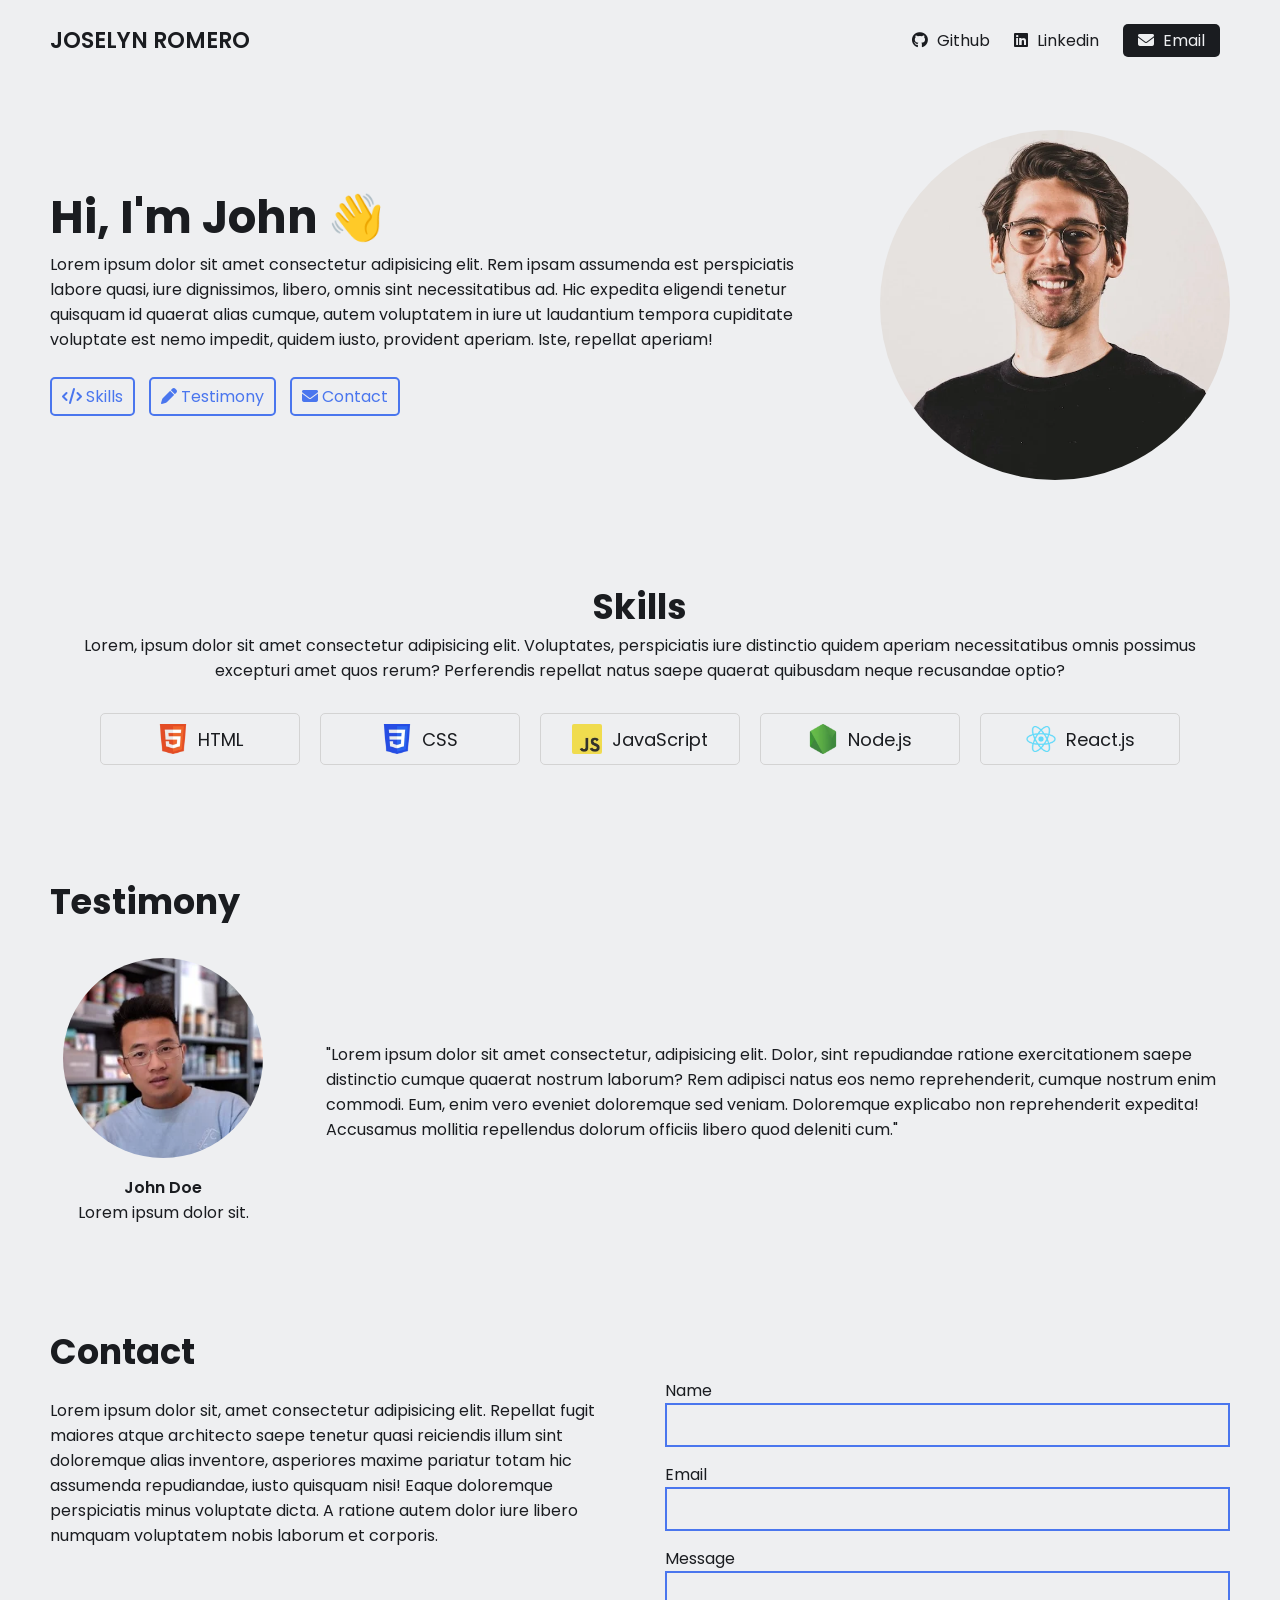
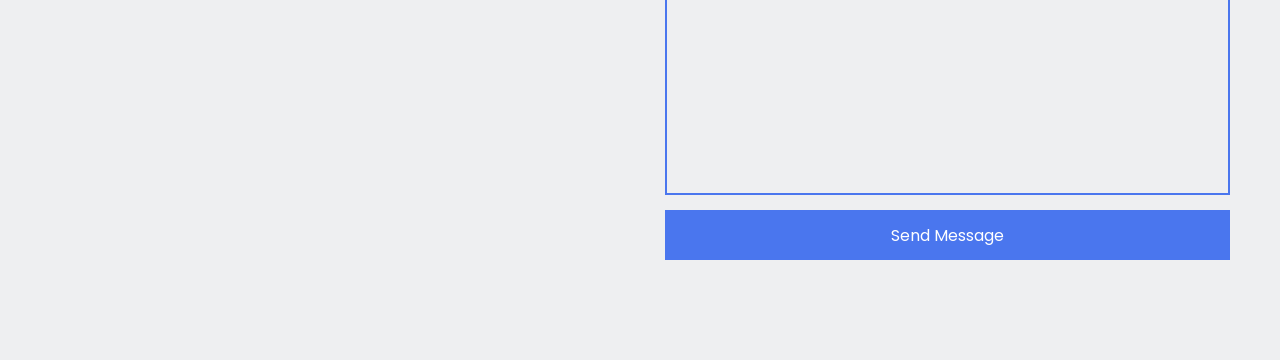
<file: index.html>
<!DOCTYPE html>
<html lang="en">
<head>
  <meta charset="UTF-8">
  <meta http-equiv="X-UA-Compatible" content="IE=edge">
  <meta name="viewport" content="width=device-width, initial-scale=1.0">

  <link rel="preconnect" href="https://fonts.googleapis.com">
  <link rel="preconnect" href="https://fonts.gstatic.com" crossorigin>
  <link href="https://fonts.googleapis.com/css2?family=Poppins:wght@400;600&display=swap" rel="stylesheet">

  <link rel="stylesheet" href="https://cdnjs.cloudflare.com/ajax/libs/font-awesome/6.4.0/css/all.min.css" integrity="sha512-iecdLmaskl7CVkqkXNQ/ZH/XLlvWZOJyj7Yy7tcenmpD1ypASozpmT/E0iPtmFIB46ZmdtAc9eNBvH0H/ZpiBw==" crossorigin="anonymous" referrerpolicy="no-referrer" />

  <link rel="stylesheet" href="styles.css">

  <title>Portfolio</title>
</head>
<body>
  <!-- NAVBAR -->
  <nav>
    <div class="left">
      <a href="/">JOSELYN ROMERO</a>
    </div>

    <div class="right">
      <a href="http://github.com" target="_blank" rel="noopener noreferrer">
        <i class="fa-brands fa-github"></i>
        <span>Github</span>
      </a>
      
      <a href="http://linkedin.com" target="_blank" rel="noopener noreferrer">
        <i class="fa-brands fa-linkedin"></i>
        <span>Linkedin</span>
      </a>
      
      <a href="mailto:john@example.com">
        <i class="fa-solid fa-envelope"></i>
        <span>Email</span>
      </a>
    </div>
  </nav>

  <main>
    <!-- SECTION 1: Hero -->
    <section class="hero-section">
      <div class="text">
        <h2>Hi, I'm John 👋</h2>
        <p>Lorem ipsum dolor sit amet consectetur adipisicing elit. Rem ipsam assumenda est perspiciatis labore quasi, iure dignissimos, libero, omnis sint necessitatibus ad. Hic expedita eligendi tenetur quisquam id quaerat alias cumque, autem voluptatem in iure ut laudantium tempora cupiditate voluptate est nemo impedit, quidem iusto, provident aperiam. Iste, repellat aperiam!</p>

        <div class="links">
          <a href="#skills">
            <i class="fa-solid fa-code"></i>
            <span>Skills</span>
          </a>
          
          <a href="#testimony">
            <i class="fa-solid fa-pen"></i>
            <span>Testimony</span>
          </a>
          
          <a href="#contact">
            <i class="fa-solid fa-envelope"></i>
            <span>Contact</span>
          </a>
        </div>
      </div>

      <div class="headshot">
        <img src="images/hero-headshot.webp" alt="john doe headshot">
      </div>
    </section>

    <!-- SECTION 2: Skills -->
    <section id="skills" class="skills-section">
      <h2>Skills</h2>
      <div class="text">
        Lorem, ipsum dolor sit amet consectetur adipisicing elit. Voluptates, perspiciatis iure distinctio quidem aperiam necessitatibus omnis possimus excepturi amet quos rerum? Perferendis repellat natus saepe quaerat quibusdam neque recusandae optio?
      </div>

      <div class="cells">
        <div class="cell">
          <img src="images/html-logo.webp" alt="html logo">
          <span>HTML</span>
        </div>
        
        <div class="cell">
          <img src="images/css-logo.webp" alt="css logo">
          <span>CSS</span>
        </div>
        
        <div class="cell">
          <img src="images/javascript-logo.webp" alt="javascript logo">
          <span>JavaScript</span>
        </div>
        
        <div class="cell">
          <img src="images/node-logo.webp" alt="node logo">
          <span>Node.js</span>
        </div>
        
        <div class="cell">
          <img src="images/react-logo.webp" alt="react logo">
          <span>React.js</span>
        </div>
      </div>
    </section>

    <!-- SECTION 3: Testimony -->
    <section id="testimony" class="testimony-section">
      <h2>Testimony</h2>

      <div class="group">
        <div class="person-details">
          <img src="images/testimony-headshot.webp">
          <p>John Doe</p>
          <p>Lorem ipsum dolor sit.</p>
        </div>

        <div class="text">
          "Lorem ipsum dolor sit amet consectetur, adipisicing elit. Dolor, sint repudiandae ratione exercitationem saepe distinctio cumque quaerat nostrum laborum? Rem adipisci natus eos nemo reprehenderit, cumque nostrum enim commodi. Eum, enim vero eveniet doloremque sed veniam. Doloremque explicabo non reprehenderit expedita! Accusamus mollitia repellendus dolorum officiis libero quod deleniti cum."
        </div>
      </div>
    </section>

    <!-- SECTION 4: Contact -->
    <section id="contact" class="contact-section">
      <h2>Contact</h2>

      <div class="group">
        <div class="text">
          Lorem ipsum dolor sit, amet consectetur adipisicing elit. Repellat fugit maiores atque architecto saepe tenetur quasi reiciendis illum sint doloremque alias inventore, asperiores maxime pariatur totam hic assumenda repudiandae, iusto quisquam nisi! Eaque doloremque perspiciatis minus voluptate dicta. A ratione autem dolor iure libero numquam voluptatem nobis laborum et corporis.
        </div>

        <form>
          <label for="name">Name</label>
          <input type="text" id="name">

          <label for="email">Email</label>
          <input type="email" id="email">

          <label for="message">Message</label>
          <textarea id="message" cols="30" rows="10"></textarea>

          <button type="submit">Send Message</button>
        </form>
      </div>
    </section>
  </main>
</body>
</html>
</file>
<file: styles.css>
:root {
    --text-color: #1a1c20;
    --link-color: #4a76ee;
    --background-color: #eeeff1;
  }
  
  * {
    margin: 0;
    padding: 0;
    box-sizing: border-box;
  }
  
  html {
    scroll-behavior: smooth;
  }
  
  body {
    font-family: 'Poppins', sans-serif;
    color: var(--text-color);
    background-color: var(--background-color);
    max-width: 1400px;
    margin: 0 auto;
  }
  
  a {
    color: var(--link-color);
    text-decoration: none;
  }
  
  /* NAVBAR */
  nav {
    display: flex;
    justify-content: space-between;
    align-items: center;
  
    padding: 0 50px;
    height: 80px;
  }
  
  nav .left a {
    color: var(--text-color);
    font-size: 22px;
    font-weight: 600;
  }
  
  nav .right a {
    color: var(--text-color);
    margin: 0 10px;
  }
  
  nav .right a:last-child {
    color: var(--background-color);
    background-color: var(--text-color);
    padding: 5px 15px;
    border-radius: 5px;
  }
  
  nav .right a span {
    margin-left: 5px;
  }
  
  /* SECTION 1: Hero */
  .hero-section {
    display: flex;
    justify-content: space-between;
    align-items: center;
    padding: 0 50px;
    margin: 50px 0;
    margin-bottom: 100px;
    gap: 40px;
  }
  
  .hero-section .text {
    flex: 5;
  }
  
  .hero-section .text h2 {
    font-size: 45px;
  }
  
  .hero-section .text .links {
    margin-top: 25px;
  }
  
  .hero-section .text .links a {
    display: inline-block;
    padding: 5px 10px;
    border: 2px solid var(--link-color);
    border-radius: 5px;
    margin-right: 10px;
    margin-bottom: 10px;
    transition: .1s;
  }
  
  .hero-section .text .links a:hover {
    color: var(--text-color);
    border: 2px solid var(--text-color);
  }
  
  .hero-section .headshot {
    flex: 2;
    display: flex;
    justify-content: right;
  }
  
  .hero-section .headshot img {
    width: 350px;
    border-radius: 50%;
  }
  
  /* SECTION 2: Skills */
  .skills-section {
    padding: 0 50px;
    margin-bottom: 100px;
  }
  
  .skills-section h2 {
    text-align: center;
    font-size: 35px;
  }
  
  .skills-section .text {
    text-align: center;
    margin-bottom: 20px;
  }
  
  .skills-section .cells {
    display: flex;
    justify-content: center;
    flex-wrap: wrap;
  }
  
  .skills-section .cells .cell {
    display: flex;
    justify-content: center;
    align-items: center;
    gap: 10px;
  
    width: 200px;
    padding: 10px 20px;
    margin: 10px;
    border: 1.5px solid #d3d3d3;
    border-radius: 5px;
  }
  
  .skills-section .cells .cell img {
    width: 30px;
    height: 30px;
    object-fit: contain;
    border-radius: 2px;
  }
  
  .skills-section .cells .cell span {
    font-size: 18px;
  }
  
  /* SECTION 3: Testimony */
  .testimony-section {
    padding: 0 50px;
    margin-bottom: 100px;
  }
  
  .testimony-section h2 {
    font-size: 35px;
    margin-bottom: 30px;
  }
  
  .testimony-section .group {
    display: flex;
    align-items: center;
    gap: 50px;
  }
  
  .testimony-section .group .person-details {
    text-align: center;
    flex: 2;
  }
  
  .testimony-section .group .person-details img {
    width: 200px;
    aspect-ratio: 1 / 1;
    object-fit: cover;
    border-radius: 50%;
    margin-bottom: 10px;
  }
  
  .testimony-section .group .person-details p {
    font-weight: 600;
  }
  
  .testimony-section .group .person-details p:last-child {
    font-weight: normal;
  }
  
  .testimony-section .group .text {
    flex: 8;
  }
  
  /* SECTION 4: Contact */
  .contact-section {
    padding: 0 50px;
    margin-bottom: 100px;
  }
  
  .contact-section h2 {
    font-size: 35px;
  }
  
  .contact-section .group {
    display: flex;
    gap: 50px;
  }
  
  .contact-section .group .text {
    flex: 3;
    margin-top: 20px;
  }
  
  .contact-section .group form {
    flex: 3;
    display: flex;
    flex-direction: column;
  }
  
  .contact-section .group form input,
  .contact-section .group form textarea {
    font-family: 'Poppins', sans-serif;
    border: 2px solid var(--link-color);
    background-color: transparent;
    padding: 10px;
    margin-bottom: 15px;
    outline: none;
    resize: none;
  }
  
  .contact-section .group form button {
    font-size: 16px;
    font-family: 'Poppins', sans-serif;
    color: #fff;
    background-color: var(--link-color);
    border: none;
    height: 50px;
    cursor: pointer;
    transition: .1s;
  }
  
  .contact-section .group form button:hover {
    filter: brightness(.9);
  }
  
  @media (max-width: 850px) {
    /* SECTION 1: Hero */
    .hero-section .text h2 {
      font-size: 35px;
    }
  }
  
  @media (max-width: 740px) {
    /* SECTION 1: Hero */
    .hero-section {
      flex-direction: column-reverse;
    }
  
    .hero-section .headshot img {
      width: 300px;
    }
  
    /* SECTION 3: Testimony */
    .testimony-section {
      text-align: center;
    }
  
    .testimony-section .group {
      flex-direction: column;
    }
  
    /* SECTION 4: Contact */
    .contact-section .group {
      flex-direction: column;
    }
  }
  
  @media (max-width: 600px) {
    /* NAVBAR */
    nav {
      padding: 0 20px;
    }
  
    nav .right a {
      font-size: 22px;
    }
  
    nav .right a:last-child {
      color: var(--text-color);
      background-color: transparent;
      padding: 0;
    }
  
    nav .right a span {
      display: none;
    }
  
    /* SECTION 1: Hero */
    .hero-section {
      padding: 0 20px;
    }
  
    .hero-section .text h2 {
      font-size: 30px;
    }
  
    /* SECTION 2: Skills */
    .skills-section {
      padding: 0 20px;
    }
  
    .skills-section .cells .cell span {
      font-size: 16px;
    }
  
    /* SECTION 3: Testimony */
    .testimony-section {
      padding: 0 20px;
    }
  
    /* SECTION 4: Contact */
    .contact-section {
      padding: 0 20px;
    }
  }
</file>
